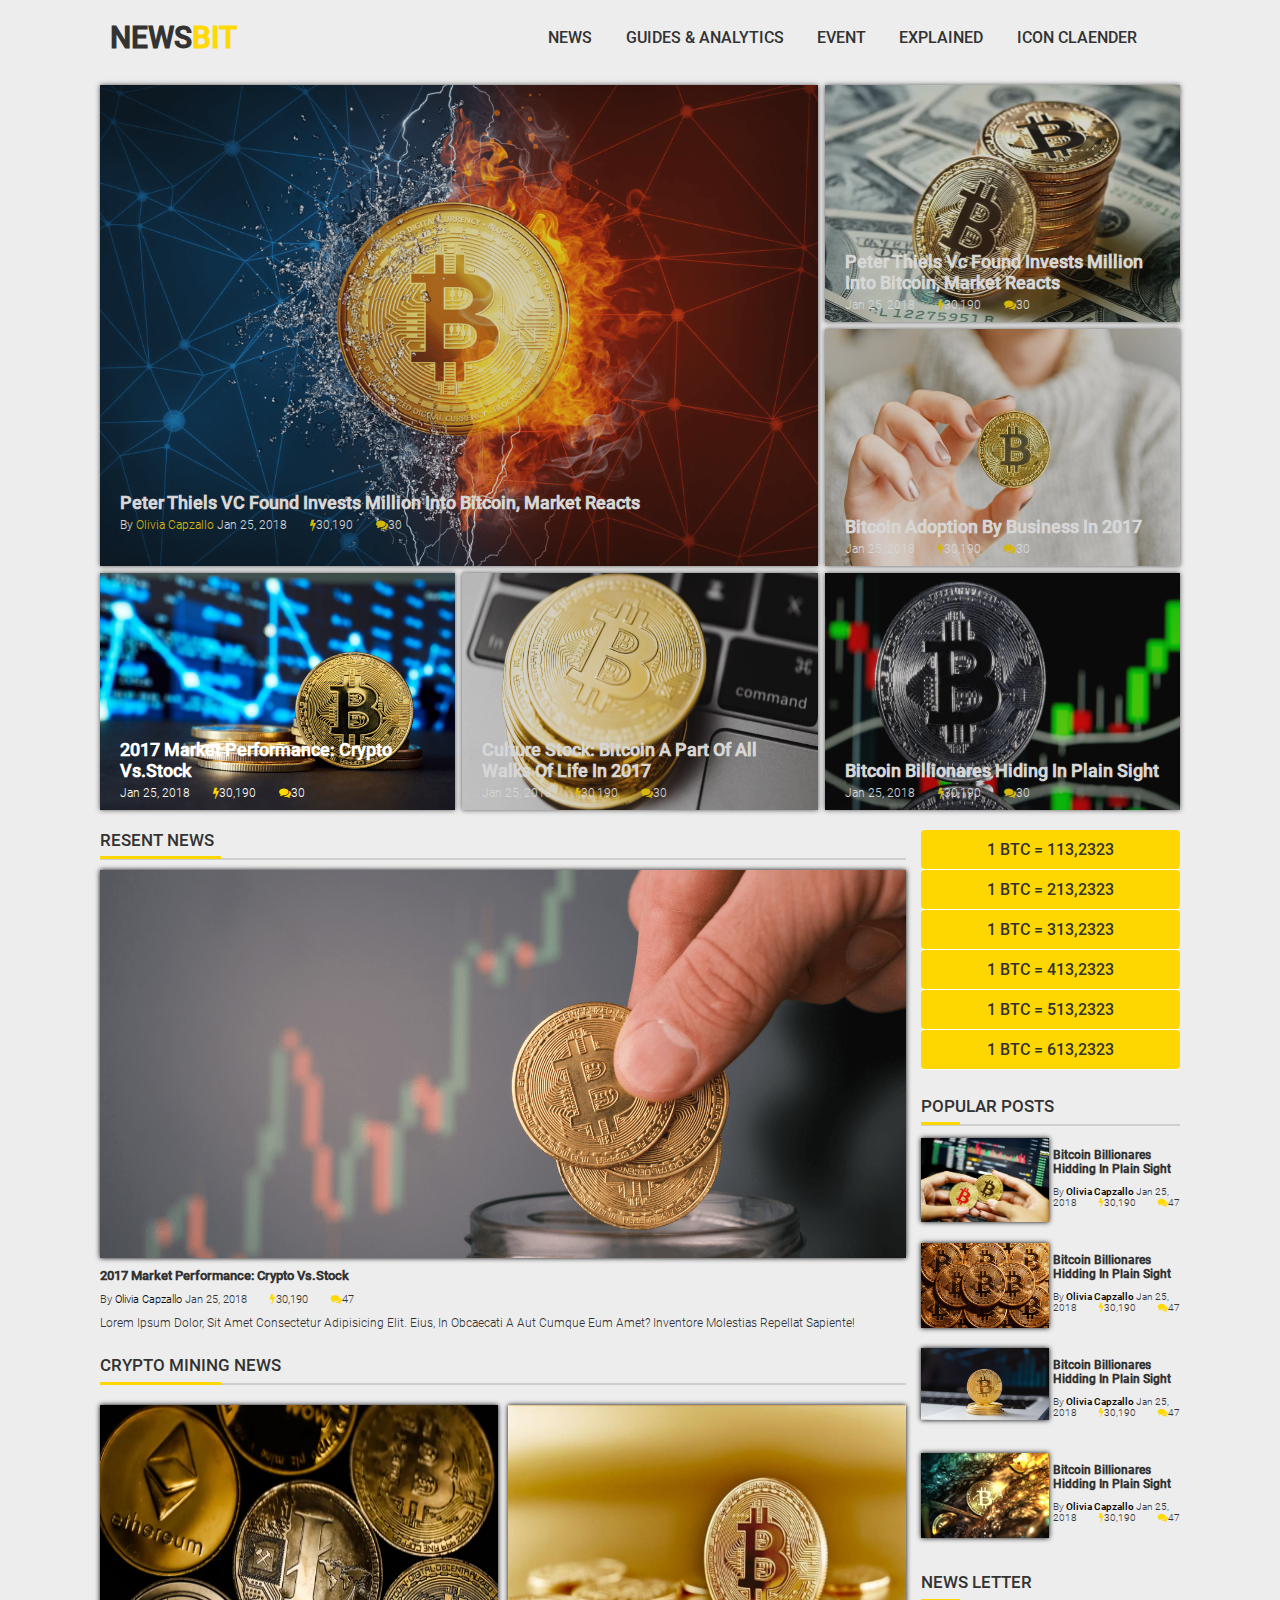
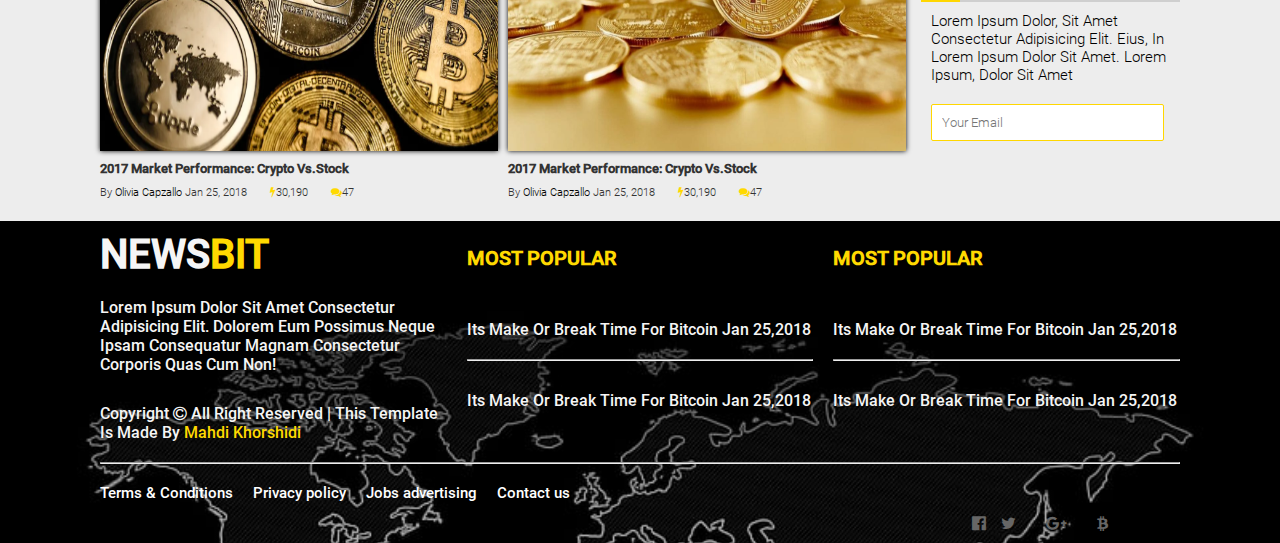
<file: index.html>
<!DOCTYPE html>
<html lang="en">
  <head>
    <meta charset="UTF-8" />
    <meta name="viewport" content="width=device-width, initial-scale=1.0" />
    <title>NEWS BIT</title>
    <!-- loading my favicon -->
    <link
      rel="icon"
      type="image/x-icon"
      href="assets/images/site-photos/favicon.ico"
    />
    <!-- loading font awesome 4.7 -->
    <link
      rel="stylesheet"
      href="https://cdnjs.cloudflare.com/ajax/libs/font-awesome/4.7.0/css/font-awesome.css"
    />
    <!-- description meta tag -->
    <meta
      name="description"
      content="this is a site for getting your bitcoin news updated"
    />
    <!-- linking my main stylesheet -->
    <link rel="stylesheet" href="css/main.css" />
  </head>
  <body>
    <!-- nav -->
    <nav class="nav">
      <div class="container">
        <h1 class="logo text-black">
          <a href="index.html" class="text-black">
            NEWS<span class="text-golden">BIT</span></a
          >
        </h1>
        <ul class="list-menu">
          <li><a href="#">NEWS</a></li>
          <li><a href="#">GUIDES & ANALYTICS</a></li>
          <li><a href="#">EVENT</a></li>
          <li><a href="#">EXPLAINED</a></li>
          <li><a href="#">ICON CLAENDER</a></li>
        </ul>
      </div>
    </nav>
    <!-- nav mobile -->
    <nav class="nav-mobile">
      <div class="container">
        <h1 class="logo text-black">
          <a href="index.html" class="text-black">
            NEWS<span class="text-golden">BIT</span></a
          >
        </h1>
        <div class="bar-icon"><i class="fa fa-bars"></i></div>
      </div>
    </nav>
    <!-- header -->
    <header class="header">
      <div class="container">
        <div class="news news-img1">
          <div class="news-title-main">
            <h2 class="title">
              peter thiels VC found invests million into bitcoin, market reacts
            </h2>
            <div class="description-news-title font-style">
              by <span class="text-golden">olivia capzallo</span>
              <time>jan 25, 2018</time>
              <span class="ml-5"
                ><i class="fa fa-bolt text-golden"></i>30,190</span
              >
              <span class="ml-5"
                ><i class="fa fa-comments text-golden"></i>30</span
              >
            </div>
          </div>
          <div class="img">
            <img src="assets/images/site-photos/03.jpg" alt="bitcoin" />
          </div>
        </div>
        <div class="news news-img2">
          <div class="news-title">
            <h2 class="title">
              peter thiels vc found invests million into bitcoin, market reacts
            </h2>
            <div class="description-news-title font-style">
              <time>jan 25, 2018</time>
              <span class="ml-5"
                ><i class="fa fa-bolt text-golden"></i>30,190</span
              >
              <span class="ml-5"
                ><i class="fa fa-comments text-golden"></i>30</span
              >
            </div>
          </div>
          <div class="img">
            <img src="assets/images/site-photos/02.jpg" alt="bitcoin" />
          </div>
        </div>
        <div class="news news-img3">
          <div class="news-title">
            <h2 class="title">bitcoin Adoption by business in 2017</h2>
            <div class="description-news-title font-style">
              <time>jan 25, 2018</time>
              <span class="ml-5"
                ><i class="fa fa-bolt text-golden"></i>30,190</span
              >
              <span class="ml-5"
                ><i class="fa fa-comments text-golden"></i>30</span
              >
            </div>
          </div>
          <div class="img">
            <img src="assets/images/site-photos/01.jpg" alt="bitcoin" />
          </div>
        </div>
        <div class="news news-img4">
          <div class="news-title">
            <h2 class="title">2017 market performance: crypto vs.stock</h2>
            <div class="description-news-title font-style">
              <time>jan 25, 2018</time>
              <span class="ml-5"
                ><i class="fa fa-bolt text-golden"></i>30,190</span
              >
              <span class="ml-5"
                ><i class="fa fa-comments text-golden"></i>30</span
              >
            </div>
          </div>
          <img src="assets/images/site-photos/04.jpg" alt="bitcoin" />
        </div>
        <div class="news news-img5">
          <div class="news-title">
            <h2 class="title">
              culture stock: bitcoin a part of all walks of life in 2017
            </h2>
            <div class="description-news-title font-style">
              <time>jan 25, 2018</time>
              <span class="ml-5"
                ><i class="fa fa-bolt text-golden"></i>30,190</span
              >
              <span class="ml-5"
                ><i class="fa fa-comments text-golden"></i>30</span
              >
            </div>
          </div>
          <div class="img">
            <img src="assets/images/site-photos/05.jpg" alt="bitcoin" />
          </div>
        </div>
        <div class="news news-img6">
          <div class="news-title">
            <h2 class="title">bitcoin billionares hiding in plain sight</h2>
            <div class="description-news-title font-style">
              <time>jan 25, 2018</time>
              <span class="ml-5"
                ><i class="fa fa-bolt text-golden"></i>30,190</span
              >
              <span class="ml-5"
                ><i class="fa fa-comments text-golden"></i>30</span
              >
            </div>
          </div>
          <div class="img">
            <img src="assets/images/site-photos/06.jpg" alt="bitcoin" />
          </div>
        </div>
      </div>
    </header>
    <!-- main -->
    <main class="main">
      <div class="container">
        <!-- resent news -->
        <div class="item resent-news">
          <div class="title-container">
            <div class="title">resent news</div>
            <div class="yellow-line"></div>
          </div>
          <img src="assets/images/site-photos/07.jpg" alt="bitcoin" />
          <div class="content-container">
            <h5 class="content-container-title font-style">
              2017 market performance: crypto vs.stock
            </h5>
            <div class="content-container-writer-detail font-style">
              by <span class="text-darken">olivia capzallo</span>
              <time>jan 25, 2018</time>
              <span class="ml-5"
                ><i class="fa fa-bolt text-golden"></i>30,190</span
              >
              <span class="ml-5"
                ><i class="fa fa-comments text-golden"></i>47</span
              >
            </div>
            <p class="content-container-writer-description font-style">
              Lorem ipsum dolor, sit amet consectetur adipisicing elit. Eius, in
              obcaecati a aut cumque eum amet? Inventore molestias repellat
              sapiente!
            </p>
          </div>
        </div>
        <!-- crypto mining news -->
        <div class="item crypto-mining-news">
          <div class="title-container">
            <div class="title">crypto mining news</div>
            <div class="yellow-line"></div>
          </div>
          <div class="news crypto-news1">
            <img src="assets/images/site-photos/08.jpg" alt="bitcoin" />
            <div class="content-container">
              <h5 class="content-container-title font-style">
                2017 market performance: crypto vs.stock
              </h5>
              <div class="content-container-writer-detail font-style">
                by <span class="text-darken">olivia capzallo</span>
                <time>jan 25, 2018</time>
                <span class="ml-5"
                  ><i class="fa fa-bolt text-golden"></i>30,190</span
                >
                <span class="ml-5"
                  ><i class="fa fa-comments text-golden"></i>47</span
                >
              </div>
            </div>
          </div>
          <div class="news crypto-news2">
            <img src="assets/images/site-photos/09.jpg" alt="bitcoin" />
            <div class="content-container">
              <h5 class="content-container-title font-style">
                2017 market performance: crypto vs.stock
              </h5>
              <div class="content-container-writer-detail font-style">
                by <span class="text-darken">olivia capzallo</span>
                <time>jan 25, 2018</time>
                <span class="ml-5"
                  ><i class="fa fa-bolt text-golden"></i>30,190</span
                >
                <span class="ml-5"
                  ><i class="fa fa-comments text-golden"></i>47</span
                >
              </div>
            </div>
          </div>
        </div>
        <!-- bitcoin price list -->
        <div class="item btc-price-list">
          <ul>
            <li>1 BTC = 113,2323</li>
            <li>1 BTC = 213,2323</li>
            <li>1 BTC = 313,2323</li>
            <li>1 BTC = 413,2323</li>
            <li>1 BTC = 513,2323</li>
            <li>1 BTC = 613,2323</li>
          </ul>
        </div>
        <!-- popular posts -->
        <div class="item popular-posts">
          <div class="title-container">
            <div class="title">popular posts</div>
            <div class="yellow-line"></div>
          </div>
          <div class="popular-posts-content">
            <div class="item item1">
              <img src="assets/images/site-photos/10.jpg" alt="bitcoin" />
              <div class="content-container">
                <h5 class="content-container-title font-style">
                  bitcoin billionares hidding in plain sight
                </h5>
                <div class="content-container-writer-detail font-style">
                  by <span class="text-darken bold">olivia capzallo</span>
                  <time> jan 25, 2018</time>
                  <span class="ml-5"
                    ><i class="fa fa-bolt text-golden"></i>30,190</span
                  >
                  <span class="ml-5"
                    ><i class="fa fa-comments text-golden"></i>47</span
                  >
                </div>
              </div>
            </div>
            <div class="item item2">
              <img src="assets/images/site-photos/11.jpg" alt="bitcoin" />
              <div class="content-container">
                <h5 class="content-container-title font-style">
                  bitcoin billionares hidding in plain sight
                </h5>
                <div class="content-container-writer-detail font-style">
                  by <span class="text-darken bold">olivia capzallo</span>
                  <time>jan 25, 2018</time>
                  <span class="ml-5"
                    ><i class="fa fa-bolt text-golden"></i>30,190</span
                  >
                  <span class="ml-5"
                    ><i class="fa fa-comments text-golden"></i>47</span
                  >
                </div>
              </div>
            </div>
            <div class="item item3">
              <img src="assets/images/site-photos/12.jpg" alt="bitcoin" />
              <div class="content-container">
                <h5 class="content-container-title font-style">
                  bitcoin billionares hidding in plain sight
                </h5>
                <div class="content-container-writer-detail font-style">
                  by <span class="text-darken bold">olivia capzallo</span>
                  <time>jan 25, 2018</time>
                  <span class="ml-5"
                    ><i class="fa fa-bolt text-golden"></i>30,190</span
                  >
                  <span class="ml-5"
                    ><i class="fa fa-comments text-golden"></i>47</span
                  >
                </div>
              </div>
            </div>
            <div class="item item4">
              <img src="assets/images/site-photos/13.jpg" alt="bitcoin" />
              <div class="content-container">
                <h5 class="content-container-title font-style">
                  bitcoin billionares hidding in plain sight
                </h5>
                <div class="content-container-writer-detail font-style">
                  by <span class="text-darken bold">olivia capzallo</span>
                  <time>jan 25, 2018</time>
                  <span class="ml-5"
                    ><i class="fa fa-bolt text-golden"></i>30,190</span
                  >
                  <span class="ml-5"
                    ><i class="fa fa-comments text-golden"></i>47</span
                  >
                </div>
              </div>
            </div>
          </div>
        </div>
        <!-- news letter  -->
        <div class="item news-letter">
          <div class="title-container">
            <div class="title">news letter</div>
            <div class="yellow-line"></div>
          </div>
          <p class="font-style news-letter-text">
            Lorem ipsum dolor, sit amet consectetur adipisicing elit. Eius, in
            Lorem ipsum dolor sit amet. Lorem ipsum, dolor sit amet
          </p>
          <input class="email-input" type="email" placeholder="Your Email" />
        </div>
      </div>
    </main>
    <!-- footer -->
    <footer class="footer">
      <div class="container">
        <div class="footer-item footer-item1">
          <h2 class="logo-footer">
            <a href="index.html" class="text-white">
              NEWS<span class="text-golden">BIT</span></a
            >
          </h2>
          <p class="one">
            Lorem ipsum dolor sit amet consectetur adipisicing elit. Dolorem eum
            possimus neque ipsam consequatur magnam consectetur corporis quas
            cum non!
          </p>
          <p class="two">
            Copyright <i class="fa fa-copyright"></i> All right reserved | This
            template is made by
            <span class="text-golden name">Mahdi Khorshidi</span>
          </p>
        </div>
        <div class="footer-item footer-item2">
          <h2 class="logo-footer-item">
            <a href="index.html" class="text-golden"> MOST POPULAR</a>
          </h2>
          <p class="one">
            its make or break time for bitcoin
            <time>Jan 25,2018</time>
          </p>
          <hr />
          <p class="two">
            its make or break time for bitcoin
            <time>Jan 25,2018</time>
          </p>
        </div>
        <div class="footer-item footer-item3">
          <h2 class="logo-footer-item">
            <a href="index.html" class="text-golden"> MOST POPULAR</a>
          </h2>
          <p class="one">
            its make or break time for bitcoin
            <time>Jan 25,2018</time>
          </p>
          <hr />
          <p class="two">
            its make or break time for bitcoin
            <time>Jan 25,2018</time>
          </p>
        </div>
      </div>
      <div class="container-line">
        <hr />
      </div>
      <div class="footer-container">
        <div class="footer-menu-text">
          <ul>
            <li><a href="#">Terms & Conditions</a></li>
            <li><a href="#">Privacy policy</a></li>
            <li><a href="#">Jobs advertising</a></li>
            <li><a href="#">Contact us</a></li>
          </ul>
        </div>
        <br  class="line-break" style="display: none;">
        <div class="footer-menu-icon">
          <a href=""><i class="fa fa-facebook-official"></i></a
          ><a href=""><i class="fa fa-twitter"></i></a
          ><a href=""><i class="fa fa-google-plus"></i></a
          ><a href=""><i class="fa fa-bitcoin"></i></a>
        </div>
      </div>
    </footer>
  </body>
</html>
</file>
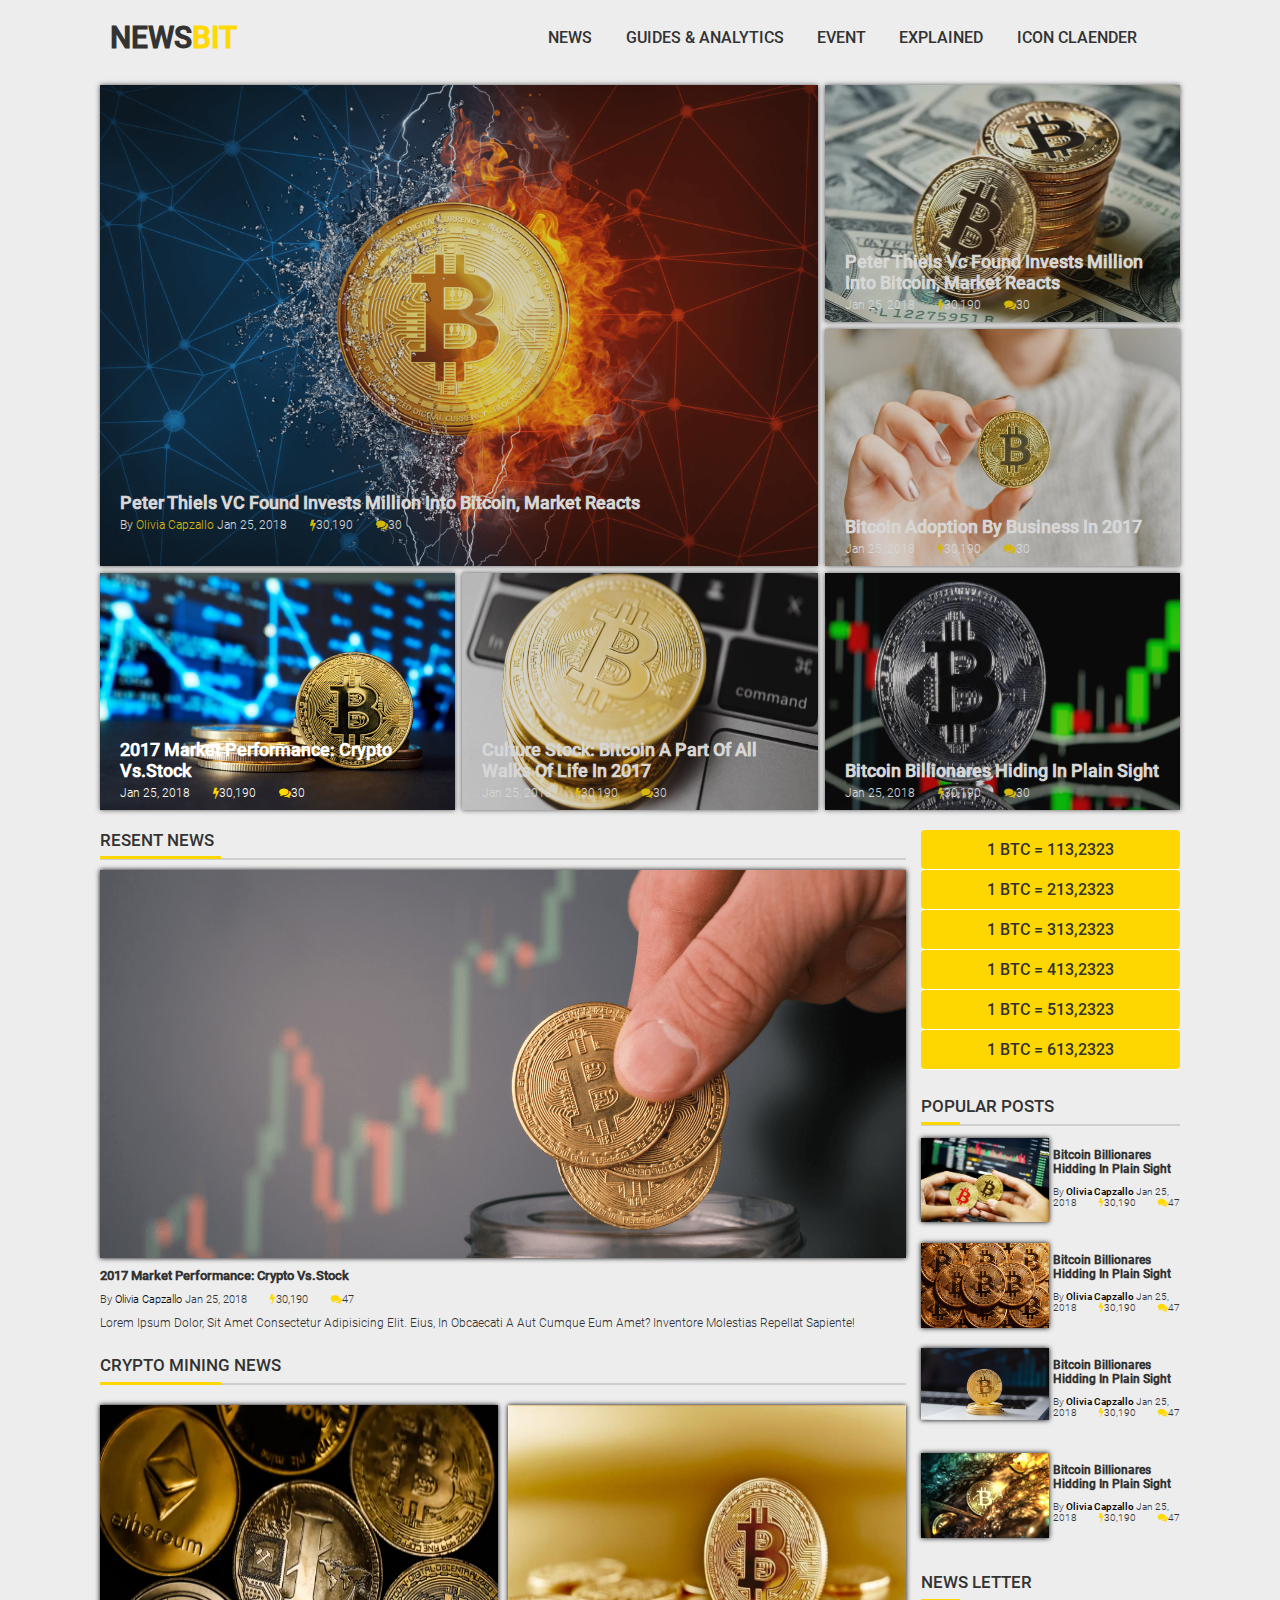
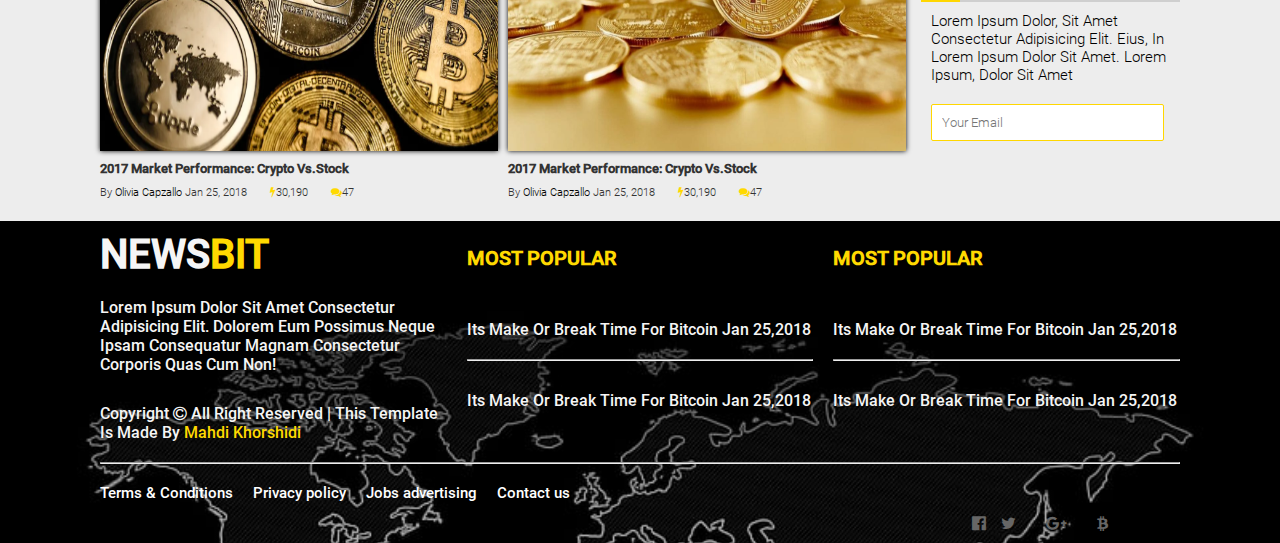
<file: html/index.html>
<!DOCTYPE html>
<html lang="en">
  <head>
    <meta charset="UTF-8" />
    <meta name="viewport" content="width=device-width, initial-scale=1.0" />
    <title>NEWS BIT</title>
    <!-- loading my favicon -->
    <link
      rel="icon"
      type="image/x-icon"
      href="../assets/images/site-photos/favicon.ico"
    />
    <!-- loading font awesome 4.7 -->
    <link
      rel="stylesheet"
      href="https://cdnjs.cloudflare.com/ajax/libs/font-awesome/4.7.0/css/font-awesome.css"
    />
    <!-- description meta tag -->
    <meta
      name="description"
      content="this is a site for getting your bitcoin news updated"
    />
    <!-- linking my main stylesheet -->
    <link rel="stylesheet" href="../css/main.css" />
  </head>
  <body>
    <!-- nav -->
    <nav class="nav">
      <div class="container">
        <h1 class="logo text-black">
          <a href="index.html" class="text-black">
            NEWS<span class="text-golden">BIT</span></a
          >
        </h1>
        <ul class="list-menu">
          <li><a href="#">NEWS</a></li>
          <li><a href="#">GUIDES & ANALYTICS</a></li>
          <li><a href="#">EVENT</a></li>
          <li><a href="#">EXPLAINED</a></li>
          <li><a href="#">ICON CLAENDER</a></li>
        </ul>
      </div>
    </nav>
    <!-- nav mobile -->
    <nav class="nav-mobile">
      <div class="container">
        <h1 class="logo text-black">
          <a href="index.html" class="text-black">
            NEWS<span class="text-golden">BIT</span></a
          >
        </h1>
        <div class="bar-icon"><i class="fa fa-bars"></i></div>
      </div>
    </nav>
    <!-- header -->
    <header class="header">
      <div class="container">
        <div class="news news-img1">
          <div class="news-title-main">
            <h2 class="title">
              peter thiels VC found invests million into bitcoin, market reacts
            </h2>
            <div class="description-news-title font-style">
              by <span class="text-golden">olivia capzallo</span>
              <time>jan 25, 2018</time>
              <span class="ml-5"
                ><i class="fa fa-bolt text-golden"></i>30,190</span
              >
              <span class="ml-5"
                ><i class="fa fa-comments text-golden"></i>30</span
              >
            </div>
          </div>
          <div class="img">
            <img src="../assets/images/site-photos/03.jpg" alt="bitcoin" />
          </div>
        </div>
        <div class="news news-img2">
          <div class="news-title">
            <h2 class="title">
              peter thiels vc found invests million into bitcoin, market reacts
            </h2>
            <div class="description-news-title font-style">
              <time>jan 25, 2018</time>
              <span class="ml-5"
                ><i class="fa fa-bolt text-golden"></i>30,190</span
              >
              <span class="ml-5"
                ><i class="fa fa-comments text-golden"></i>30</span
              >
            </div>
          </div>
          <div class="img">
            <img src="../assets/images/site-photos/02.jpg" alt="bitcoin" />
          </div>
        </div>
        <div class="news news-img3">
          <div class="news-title">
            <h2 class="title">bitcoin Adoption by business in 2017</h2>
            <div class="description-news-title font-style">
              <time>jan 25, 2018</time>
              <span class="ml-5"
                ><i class="fa fa-bolt text-golden"></i>30,190</span
              >
              <span class="ml-5"
                ><i class="fa fa-comments text-golden"></i>30</span
              >
            </div>
          </div>
          <div class="img">
            <img src="../assets/images/site-photos/01.jpg" alt="bitcoin" />
          </div>
        </div>
        <div class="news news-img4">
          <div class="news-title">
            <h2 class="title">2017 market performance: crypto vs.stock</h2>
            <div class="description-news-title font-style">
              <time>jan 25, 2018</time>
              <span class="ml-5"
                ><i class="fa fa-bolt text-golden"></i>30,190</span
              >
              <span class="ml-5"
                ><i class="fa fa-comments text-golden"></i>30</span
              >
            </div>
          </div>
          <img src="../assets/images/site-photos/04.jpg" alt="bitcoin" />
        </div>
        <div class="news news-img5">
          <div class="news-title">
            <h2 class="title">
              culture stock: bitcoin a part of all walks of life in 2017
            </h2>
            <div class="description-news-title font-style">
              <time>jan 25, 2018</time>
              <span class="ml-5"
                ><i class="fa fa-bolt text-golden"></i>30,190</span
              >
              <span class="ml-5"
                ><i class="fa fa-comments text-golden"></i>30</span
              >
            </div>
          </div>
          <div class="img">
            <img src="../assets/images/site-photos/05.jpg" alt="bitcoin" />
          </div>
        </div>
        <div class="news news-img6">
          <div class="news-title">
            <h2 class="title">bitcoin billionares hiding in plain sight</h2>
            <div class="description-news-title font-style">
              <time>jan 25, 2018</time>
              <span class="ml-5"
                ><i class="fa fa-bolt text-golden"></i>30,190</span
              >
              <span class="ml-5"
                ><i class="fa fa-comments text-golden"></i>30</span
              >
            </div>
          </div>
          <div class="img">
            <img src="../assets/images/site-photos/06.jpg" alt="bitcoin" />
          </div>
        </div>
      </div>
    </header>
    <!-- main -->
    <main class="main">
      <div class="container">
        <!-- resent news -->
        <div class="item resent-news">
          <div class="title-container">
            <div class="title">resent news</div>
            <div class="yellow-line"></div>
          </div>
          <img src="../assets/images/site-photos/07.jpg" alt="bitcoin" />
          <div class="content-container">
            <h5 class="content-container-title font-style">
              2017 market performance: crypto vs.stock
            </h5>
            <div class="content-container-writer-detail font-style">
              by <span class="text-darken">olivia capzallo</span>
              <time>jan 25, 2018</time>
              <span class="ml-5"
                ><i class="fa fa-bolt text-golden"></i>30,190</span
              >
              <span class="ml-5"
                ><i class="fa fa-comments text-golden"></i>47</span
              >
            </div>
            <p class="content-container-writer-description font-style">
              Lorem ipsum dolor, sit amet consectetur adipisicing elit. Eius, in
              obcaecati a aut cumque eum amet? Inventore molestias repellat
              sapiente!
            </p>
          </div>
        </div>
        <!-- crypto mining news -->
        <div class="item crypto-mining-news">
          <div class="title-container">
            <div class="title">crypto mining news</div>
            <div class="yellow-line"></div>
          </div>
          <div class="news crypto-news1">
            <img src="../assets/images/site-photos/08.jpg" alt="bitcoin" />
            <div class="content-container">
              <h5 class="content-container-title font-style">
                2017 market performance: crypto vs.stock
              </h5>
              <div class="content-container-writer-detail font-style">
                by <span class="text-darken">olivia capzallo</span>
                <time>jan 25, 2018</time>
                <span class="ml-5"
                  ><i class="fa fa-bolt text-golden"></i>30,190</span
                >
                <span class="ml-5"
                  ><i class="fa fa-comments text-golden"></i>47</span
                >
              </div>
            </div>
          </div>
          <div class="news crypto-news2">
            <img src="../assets/images/site-photos/09.jpg" alt="bitcoin" />
            <div class="content-container">
              <h5 class="content-container-title font-style">
                2017 market performance: crypto vs.stock
              </h5>
              <div class="content-container-writer-detail font-style">
                by <span class="text-darken">olivia capzallo</span>
                <time>jan 25, 2018</time>
                <span class="ml-5"
                  ><i class="fa fa-bolt text-golden"></i>30,190</span
                >
                <span class="ml-5"
                  ><i class="fa fa-comments text-golden"></i>47</span
                >
              </div>
            </div>
          </div>
        </div>
        <!-- bitcoin price list -->
        <div class="item btc-price-list">
          <ul>
            <li>1 BTC = 113,2323</li>
            <li>1 BTC = 213,2323</li>
            <li>1 BTC = 313,2323</li>
            <li>1 BTC = 413,2323</li>
            <li>1 BTC = 513,2323</li>
            <li>1 BTC = 613,2323</li>
          </ul>
        </div>
        <!-- popular posts -->
        <div class="item popular-posts">
          <div class="title-container">
            <div class="title">popular posts</div>
            <div class="yellow-line"></div>
          </div>
          <div class="popular-posts-content">
            <div class="item item1">
              <img src="../assets/images/site-photos/10.jpg" alt="bitcoin" />
              <div class="content-container">
                <h5 class="content-container-title font-style">
                  bitcoin billionares hidding in plain sight
                </h5>
                <div class="content-container-writer-detail font-style">
                  by <span class="text-darken bold">olivia capzallo</span>
                  <time> jan 25, 2018</time>
                  <span class="ml-5"
                    ><i class="fa fa-bolt text-golden"></i>30,190</span
                  >
                  <span class="ml-5"
                    ><i class="fa fa-comments text-golden"></i>47</span
                  >
                </div>
              </div>
            </div>
            <div class="item item2">
              <img src="../assets/images/site-photos/11.jpg" alt="bitcoin" />
              <div class="content-container">
                <h5 class="content-container-title font-style">
                  bitcoin billionares hidding in plain sight
                </h5>
                <div class="content-container-writer-detail font-style">
                  by <span class="text-darken bold">olivia capzallo</span>
                  <time>jan 25, 2018</time>
                  <span class="ml-5"
                    ><i class="fa fa-bolt text-golden"></i>30,190</span
                  >
                  <span class="ml-5"
                    ><i class="fa fa-comments text-golden"></i>47</span
                  >
                </div>
              </div>
            </div>
            <div class="item item3">
              <img src="../assets/images/site-photos/12.jpg" alt="bitcoin" />
              <div class="content-container">
                <h5 class="content-container-title font-style">
                  bitcoin billionares hidding in plain sight
                </h5>
                <div class="content-container-writer-detail font-style">
                  by <span class="text-darken bold">olivia capzallo</span>
                  <time>jan 25, 2018</time>
                  <span class="ml-5"
                    ><i class="fa fa-bolt text-golden"></i>30,190</span
                  >
                  <span class="ml-5"
                    ><i class="fa fa-comments text-golden"></i>47</span
                  >
                </div>
              </div>
            </div>
            <div class="item item4">
              <img src="../assets/images/site-photos/13.jpg" alt="bitcoin" />
              <div class="content-container">
                <h5 class="content-container-title font-style">
                  bitcoin billionares hidding in plain sight
                </h5>
                <div class="content-container-writer-detail font-style">
                  by <span class="text-darken bold">olivia capzallo</span>
                  <time>jan 25, 2018</time>
                  <span class="ml-5"
                    ><i class="fa fa-bolt text-golden"></i>30,190</span
                  >
                  <span class="ml-5"
                    ><i class="fa fa-comments text-golden"></i>47</span
                  >
                </div>
              </div>
            </div>
          </div>
        </div>
        <!-- news letter  -->
        <div class="item news-letter">
          <div class="title-container">
            <div class="title">news letter</div>
            <div class="yellow-line"></div>
          </div>
          <p class="font-style news-letter-text">
            Lorem ipsum dolor, sit amet consectetur adipisicing elit. Eius, in
            Lorem ipsum dolor sit amet. Lorem ipsum, dolor sit amet
          </p>
          <input class="email-input" type="email" placeholder="Your Email" />
        </div>
      </div>
    </main>
    <!-- footer -->
    <footer class="footer">
      <div class="container">
        <div class="footer-item footer-item1">
          <h2 class="logo-footer">
            <a href="index.html" class="text-white">
              NEWS<span class="text-golden">BIT</span></a
            >
          </h2>
          <p class="one">
            Lorem ipsum dolor sit amet consectetur adipisicing elit. Dolorem eum
            possimus neque ipsam consequatur magnam consectetur corporis quas
            cum non!
          </p>
          <p class="two">
            Copyright <i class="fa fa-copyright"></i> All right reserved | This
            template is made by
            <span class="text-golden name">Mahdi Khorshidi</span>
          </p>
        </div>
        <div class="footer-item footer-item2">
          <h2 class="logo-footer-item">
            <a href="index.html" class="text-golden"> MOST POPULAR</a>
          </h2>
          <p class="one">
            its make or break time for bitcoin
            <time>Jan 25,2018</time>
          </p>
          <hr />
          <p class="two">
            its make or break time for bitcoin
            <time>Jan 25,2018</time>
          </p>
        </div>
        <div class="footer-item footer-item3">
          <h2 class="logo-footer-item">
            <a href="index.html" class="text-golden"> MOST POPULAR</a>
          </h2>
          <p class="one">
            its make or break time for bitcoin
            <time>Jan 25,2018</time>
          </p>
          <hr />
          <p class="two">
            its make or break time for bitcoin
            <time>Jan 25,2018</time>
          </p>
        </div>
      </div>
      <div class="container-line">
        <hr />
      </div>
      <div class="footer-container">
        <div class="footer-menu-text">
          <ul>
            <li><a href="#">Terms & Conditions</a></li>
            <li><a href="#">Privacy policy</a></li>
            <li><a href="#">Jobs advertising</a></li>
            <li><a href="#">Contact us</a></li>
          </ul>
        </div>
        <br  class="line-break" style="display: none;">
        <div class="footer-menu-icon">
          <a href=""><i class="fa fa-facebook-official"></i></a
          ><a href=""><i class="fa fa-twitter"></i></a
          ><a href=""><i class="fa fa-google-plus"></i></a
          ><a href=""><i class="fa fa-bitcoin"></i></a>
        </div>
      </div>
    </footer>
  </body>
</html>
</file>
<file: css/main.css>
*,
*::after,
*::before {
  margin: 0;
  padding: 0;
  box-sizing: border-box;
}

@font-face {
  font-family: "roboto-normal";
  src: url("../assets/fonts/Roboto-Light.ttf");
}
@font-face {
  font-family: "roboto-bold";
  src: url("../assets/fonts/Roboto-Medium.ttf");
}
@font-face {
  font-family: "roboto-bold-italic";
  src: url("../assets/fonts/Roboto-MediumItalic.ttf");
}
html {
  scroll-behavior: smooth;
}

body {
  background-color: rgba(209, 209, 209, 0.4);
  font-family: "roboto-normal";
}

a {
  text-decoration: none;
  cursor: pointer;
  transition: 0.5s;
}
a:hover {
  opacity: 0.8;
  transition: 0.5s;
}

ul,
li {
  list-style: none;
}

.container {
  max-width: 1100px;
  margin: 0 auto;
  padding: 10px;
}

img {
  display: block;
  width: 100%;
  box-shadow: 0px 0px 5px black;
}

.text-black {
  color: #333;
}

.text-white {
  color: #f5f5f5;
}

.text-golden {
  color: rgb(255, 217, 0);
}

.text-darken {
  color: black;
}

.bold {
  font-family: "roboto-bold";
}

.nav-mobile {
  display: none;
}

.container {
  display: grid;
  grid-template-columns: 3fr 5fr;
}
.container .logo {
  font-family: "roboto-bold";
  font-size: 30px;
  padding: 10px;
}
.container .list-menu {
  padding: 10px;
  display: flex;
  justify-content: space-evenly;
  align-items: center;
}
.container .list-menu li a {
  font-family: "roboto-bold";
  color: #333;
  border-bottom: 2px solid transparent;
}
.container .list-menu li a:hover {
  border-bottom: 2px solid gray;
}

.header .news .news-title, .header .news .news-title-main {
  font-family: "roboto-bold";
  font-size: 12px;
  width: 100%;
  padding: 10px 20px;
}

.font-style {
  font-family: "roboto-normal";
  text-transform: capitalize;
  font-variant: normal;
}

.ml-5 {
  margin-left: 20px;
}

.header img {
  height: 100%;
}
.header .container {
  display: grid;
  grid-template-columns: repeat(3, 1fr);
  grid-template-rows: repeat(3, 1fr);
  grid-gap: 7px;
  position: relative;
}
.header .news {
  position: relative;
  color: white;
  box-shadow: 0px 0px 5px rgba(0, 0, 0, 0.658);
  transition: 0.1s;
  cursor: pointer;
  overflow: hidden;
}
.header .news .news-title-main {
  position: absolute;
  top: 100%;
  left: 20%;
  transform: translate(-20%, -140%);
}
.header .news .news-title-main .title {
  margin-bottom: 5px;
  text-transform: capitalize;
  font-variant: normal;
}
.header .news .news-title {
  position: absolute;
  top: 100%;
  left: 20%;
  transform: translate(-20%, -100%);
}
.header .news .news-title .title {
  margin-bottom: 5px;
  text-transform: capitalize;
  font-variant: normal;
}
.header .news .img {
  width: 100%;
  height: 100%;
}
.header .news .img::after {
  content: "";
  position: absolute;
  left: 0;
  right: 0;
  bottom: 0;
  top: 0;
  background-color: rgba(51, 51, 51, 0.2);
}
.header .news:hover {
  transition: 0.3s;
  transform: skewY(0.5deg);
}
.header .news-img1 {
  grid-column: span 2;
  grid-row: span 2;
}

.title-container .title {
  text-transform: uppercase;
  font-size: 17px;
  color: #333;
  font-family: "roboto-bold";
}
.title-container .yellow-line {
  width: 100%;
  height: 2px;
  background-color: #cfcfcf;
  margin-bottom: 10px;
  margin-top: 8px;
  position: relative;
}
.title-container .yellow-line::before {
  content: "";
  position: absolute;
  background-color: gold;
  width: 15%;
  height: 3px;
  left: 0;
  top: -60%;
}

.content-container .content-container-title {
  margin-top: 10px;
  margin-bottom: 10px;
  color: #333;
  font-family: "roboto-bold";
}
.content-container .content-container-writer-detail {
  font-size: 11px;
  color: #333;
}
.content-container .content-container-writer-description {
  margin-top: 10px;
  font-size: 12px;
  color: #333;
  margin-bottom: 10px;
}

.btc-price-list ul {
  display: grid;
  grid-template-rows: 1fr;
  justify-items: center;
  align-items: center;
}
.btc-price-list ul li {
  width: 100%;
  text-align: center;
  background-color: gold;
  font-family: "roboto-bold";
  color: #333;
  border-bottom: 1px solid white;
  padding-left: 20px;
  padding-right: 20px;
  padding-top: 10px;
  padding-bottom: 10px;
  border-radius: 4px;
}

.main .container {
  display: grid;
  grid-gap: 15px;
  grid-template-columns: repeat(4, 1fr);
  grid-template-areas: "item1 item1 item1 item2" "item1 item1 item1 item2" "item1 item1 item1 item3" "item1 item1 item1 item3" "item1 item1 item1 item3" "item1 item1 item1 item3" "item4 item4 item4 item3" "item4 item4 item4 item5";
  cursor: pointer;
  transition: 0.5s;
}
.main .container .resent-news {
  grid-area: item1;
}
.main .container .btc-price-list {
  grid-area: item2;
}
.main .container .popular-posts {
  grid-area: item3;
  display: grid;
  grid-template-rows: 1fr 10fr;
  grid-template-areas: "title title" "post  post";
}
.main .container .popular-posts .title-container {
  grid-area: title;
}
.main .container .popular-posts .popular-posts-content {
  grid-area: post;
  display: grid;
  grid-template-rows: repeat(4, 1fr);
  grid-template-areas: "post1" "post2" "post3" "post4";
  align-items: start;
  grid-gap: 1px;
}
.main .container .popular-posts .popular-posts-content .item1 {
  grid-area: post1;
  display: grid;
  grid-template-columns: repeat(2, 1fr);
  grid-gap: 4px;
  align-items: start;
}
.main .container .popular-posts .popular-posts-content .item2 {
  grid-area: post2;
  display: grid;
  grid-template-columns: repeat(2, 1fr);
  grid-gap: 4px;
  align-items: start;
}
.main .container .popular-posts .popular-posts-content .item3 {
  grid-area: post3;
  display: grid;
  grid-template-columns: repeat(2, 1fr);
  grid-gap: 4px;
  align-items: start;
}
.main .container .popular-posts .popular-posts-content .item4 {
  grid-area: post4;
  display: grid;
  grid-template-columns: repeat(2, 1fr);
  grid-gap: 4px;
  align-items: start;
}
.main .container .popular-posts .popular-posts-content .content-container-writer-detail {
  font-size: 10px;
}
.main .container .popular-posts .popular-posts-content .content-container-title {
  font-size: 12px;
}
.main .container .crypto-mining-news {
  grid-area: item4;
  display: grid;
  grid-template-columns: repeat(2, 1fr);
  grid-template-areas: "title title" "crypto-post1 crypto-post2";
  grid-gap: 10px;
}
.main .container .crypto-mining-news img {
  height: 100%;
}
.main .container .crypto-mining-news .title-container {
  grid-area: title;
}
.main .container .crypto-mining-news .crypto-news1 {
  grid-area: crypto-post1;
}
.main .container .crypto-mining-news .crypto-news2 {
  grid-area: crypto-post2;
}
.main .container .news-letter {
  position: relative;
  grid-area: item5;
}

.news-letter-text {
  font-size: 15px;
  line-height: 1.2em;
  margin: 10px;
  width: 100%;
}

.email-input {
  width: 90%;
  margin: 10px;
  outline: none;
  border: 1px solid gold;
  border-radius: 2px;
  padding: 10px;
  font-family: "roboto-normal";
  position: relative;
}
.email-input:focus {
  box-shadow: 1px 1px 5px rgba(0, 0, 0, 0.2);
}

.btn::before {
  content: "";
  position: absolute;
  background-color: gold;
  width: 35px;
  height: 36px;
  left: 88%;
  top: 84%;
  transform: translate(-50%, -50%);
  z-index: 10;
}

.footer {
  margin-top: 60px;
  width: 100%;
  height: auto;
  background: linear-gradient(rgba(0, 0, 0, 0.3), rgba(0, 0, 0, 0.3)), url("../assets/images/site-photos/world-map-footer-bg.jpg") no-repeat top center/cover;
  position: relative;
}
.footer::after {
  content: "";
  left: 0;
  bottom: 0;
  top: 0;
  right: 0;
  position: absolute;
}
.footer .container {
  grid-template-columns: repeat(3, 1fr);
  display: grid;
  grid-gap: 20px;
  color: #f5f5f5;
}
.footer .container .footer-item {
  text-transform: capitalize;
  font-family: "roboto-bold";
}
.footer .container .footer-item .logo-footer {
  font-size: 40px;
}
.footer .container .footer-item .logo-footer-item {
  margin-top: 15px;
  margin-bottom: 50px;
  font-size: 20px;
}
.footer .container .footer-item .one {
  margin-top: 20px;
  margin-bottom: 20px;
}
.footer .container .footer-item .two {
  margin-top: 30px;
}
.footer .container .black-line {
  max-width: 1100px;
  height: 5px;
  background-color: white;
  margin: 0 auto;
}
.footer .container-line {
  max-width: 1100px;
  padding: 10px;
  margin: 0 auto;
}
.footer .footer-container {
  grid-template-columns: repeat(5, 1fr);
  display: grid;
  grid-gap: 10px;
  color: #f5f5f5;
  max-width: 1100px;
  padding: 10px;
  margin: 0 auto;
}
.footer .footer-container .footer-menu-text {
  grid-column: span 4;
}
.footer .footer-container .footer-menu-text ul {
  display: flex;
  justify-items: center;
  font-size: 15px;
  transition: 0.4s;
  font-family: "roboto-bold";
}
.footer .footer-container .footer-menu-text ul li:not(:first-child) {
  margin-left: 20px;
}
.footer .footer-container .footer-menu-text ul li a {
  color: white;
  cursor: pointer;
}
.footer .footer-container .footer-menu-icon {
  grid-column: span 1;
  margin-top: 30px;
}
.footer .footer-container .footer-menu-icon a {
  cursor: pointer;
  color: #666;
  transition: 0.4s;
}
.footer .footer-container .footer-menu-icon a:hover {
  transition: 0.2s;
  color: rgb(255, 217, 0);
}
.footer .footer-container .footer-menu-icon a:not(:first-child) {
  margin: 15px;
}

@media (max-width: 780px) {
  .nav .container {
    grid-template-columns: 2fr 5fr;
  }
  .nav .container .logo {
    font-size: 45px;
  }
  .nav .container .list-menu li {
    font-size: 14px;
  }
  .main .container {
    display: grid;
    grid-gap: 15px;
    grid-template-columns: repeat(3, 1fr);
    grid-template-areas: "item1 item1 item1" "item1 item1 item1" "item3 item3 item3" "item3 item3 item3" "item2 item2 item2" "item4 item4 item5" "item4 item4 item5";
    cursor: pointer;
    transition: 0.5s;
  }
  .main .container .resent-news {
    grid-area: item1;
  }
  .main .container .btc-price-list {
    grid-area: item2;
  }
  .main .container .popular-posts {
    grid-area: item3;
    display: grid;
    grid-template-rows: 40px 2fr;
    grid-template-areas: "title title" "post  post";
    height: 250px;
  }
  .main .container .popular-posts .title-container {
    grid-area: title;
  }
  .main .container .popular-posts .popular-posts-content {
    grid-area: post;
    display: grid;
    grid-template-columns: repeat(2, 1fr);
    grid-template-areas: "post1 post2" "post3 post4";
    align-items: start;
    grid-gap: 10px;
  }
  .main .container .popular-posts .popular-posts-content img {
    width: 100%;
    height: 100px;
  }
  .main .container .popular-posts .popular-posts-content .item1 {
    grid-area: post1;
    display: grid;
    grid-template-columns: repeat(2, 1fr);
    grid-gap: 4px;
    align-items: start;
  }
  .main .container .popular-posts .popular-posts-content .item2 {
    grid-area: post2;
    display: grid;
    grid-template-columns: repeat(2, 1fr);
    grid-gap: 4px;
    align-items: start;
  }
  .main .container .popular-posts .popular-posts-content .item3 {
    grid-area: post3;
    display: grid;
    grid-template-columns: repeat(2, 1fr);
    grid-gap: 4px;
    align-items: start;
  }
  .main .container .popular-posts .popular-posts-content .item4 {
    grid-area: post4;
    display: grid;
    grid-template-columns: repeat(2, 1fr);
    grid-gap: 4px;
    align-items: start;
  }
  .main .container .popular-posts .popular-posts-content .content-container-writer-detail {
    font-size: 10px;
  }
  .main .container .popular-posts .popular-posts-content .content-container-title {
    font-size: 12px;
  }
  .main .container .crypto-mining-news {
    grid-area: item4;
    display: grid;
    grid-template-columns: repeat(2, 1fr);
    grid-template-areas: "title title" "crypto-post1 crypto-post2";
    grid-gap: 15px;
  }
  .main .container .crypto-mining-news img {
    height: 82%;
  }
  .main .container .crypto-mining-news .title-container {
    grid-area: title;
  }
  .main .container .crypto-mining-news .crypto-news1 {
    grid-area: crypto-post1;
  }
  .main .container .crypto-mining-news .crypto-news1 .content-container .content-container-title {
    font-size: 16px;
  }
  .main .container .crypto-mining-news .crypto-news1 .content-container-writer-detail {
    font-size: 10px;
  }
  .main .container .crypto-mining-news .crypto-news2 {
    grid-area: crypto-post2;
  }
  .main .container .crypto-mining-news .crypto-news2 .content-container .content-container-title {
    font-size: 16px;
  }
  .main .container .crypto-mining-news .crypto-news2 .content-container-writer-detail {
    font-size: 10px;
  }
  .main .container .news-letter {
    position: relative;
    grid-area: item5;
  }
  .main .container .news-letter .news-letter-text {
    font-size: 20px;
    padding: 10px;
  }
  .footer .container {
    font-size: 15px;
  }
  .footer .container .footer-item1 .two .name {
    display: block;
  }
  .footer .footer-container .footer-menu-icon {
    grid-column: span 1;
    margin-top: 20px;
  }
  .footer .footer-container .footer-menu-icon a {
    cursor: pointer;
    color: #666;
    transition: 0.4s;
  }
  .footer .footer-container .footer-menu-icon a:hover {
    transition: 0.2s;
    color: rgb(255, 217, 0);
  }
  .footer .footer-container .footer-menu-icon a:not(:first-child) {
    margin: 10px;
  }
}
@media (max-width: 430px) {
  .nav {
    display: none;
  }
  .nav-mobile {
    display: block;
  }
  .nav-mobile .container {
    display: grid;
    grid-template-columns: repeat(2, 1fr);
    justify-content: space-between;
  }
  .nav-mobile .container .logo {
    grid-column: span 1;
  }
  .nav-mobile .container .bar-icon {
    grid-column: span 1;
    justify-self: end;
    align-self: center;
    margin-right: 20px;
    font-size: 35px;
    color: #333;
    transition: 1s;
  }
  .header .container {
    display: grid;
    grid-template-columns: repeat(6, 1fr);
  }
  .header .container .news {
    grid-column: 1/-1;
  }
  .main .container {
    display: grid;
    grid-template-columns: repeat(1, 1fr);
    grid-template-areas: "resent" "popular" "btc" "crypto" "news";
    grid-gap: 10px;
  }
  .main .container .item {
    grid-column: 1/-1;
  }
  .main .container .resent-news {
    height: 320px;
    grid-area: resent;
  }
  .main .container .crypto-mining-news {
    grid-area: crypto;
  }
  .main .container .crypto-mining-news .news .content-container .content-container-title {
    font-size: 15px;
  }
  .main .container .crypto-mining-news .news .content-container .content-container-writer-detail {
    font-family: "roboto-normal";
    font-size: 15px;
  }
  .main .container .btc-price-list {
    margin-top: 30px;
    grid-area: btc;
  }
  .main .container .popular-posts {
    grid-area: popular;
    margin-top: 10px;
  }
  .main .container .news-letter {
    grid-area: news;
    margin-top: 70px;
  }
  .footer .container .footer-item {
    font-size: 11px;
  }
  .footer .container .footer-item .logo-footer {
    font-size: 25px;
  }
  .footer .container .footer-item .logo-footer-item {
    font-size: 15px;
  }
  .footer .footer-container .footer-menu-text {
    grid-column: 1/-1;
  }
  .footer .footer-container .footer-menu-text ul li a {
    font-size: 12px;
    font-weight: bolder;
  }
  .footer .footer-container .line-break {
    display: block;
  }
  .footer .footer-container .footer-menu-icon {
    grid-column: 1/-1;
    text-align: center;
  }
  .footer .footer-container .footer-menu-icon a {
    margin-right: 5px;
  }
  .footer .footer-container .footer-menu-icon a i {
    font-size: 20px;
  }
}
@media (max-width: 380px) {
  .footer .footer-container .footer-menu-text {
    grid-column: 1/-1;
  }
  .footer .footer-container .footer-menu-text ul li a {
    font-size: 10px;
    font-weight: bolder;
  }
}
@media (max-width: 321px) {
  .main .container {
    grid-gap: 5px;
  }
  .main .container .crypto-mining-news .news .content-container .content-container-title {
    font-size: 12px;
  }
  .main .container .crypto-mining-news .news .content-container .content-container-writer-detail {
    font-family: "roboto-normal";
    font-size: 10px;
  }
  .main .container .btc-price-list {
    margin-top: 50px;
  }
  .main .container .popular-posts {
    height: auto;
    grid-area: popular;
  }
  .main .container .popular-posts .popular-posts-content {
    display: grid;
    grid-template-columns: repeat(1, 1fr);
    grid-template-areas: "item1" "item2" "item3" "item4";
  }
  .main .container .popular-posts .popular-posts-content .item1 {
    grid-area: item1;
  }
  .main .container .popular-posts .popular-posts-content .item2 {
    grid-area: item2;
  }
  .main .container .popular-posts .popular-posts-content .item3 {
    grid-area: item3;
  }
  .main .container .popular-posts .popular-posts-content .item4 {
    grid-area: item4;
  }
  .main .container .news-letter {
    margin-top: 70px;
    height: 200px;
  }
  .main .container .btc-price-list {
    margin-top: 10px;
  }
  .main .container .crypto-mining-news {
    margin-top: 10px;
  }
  .footer .footer-container .footer-menu-text {
    grid-column: 1/-1;
  }
  .footer .footer-container .footer-menu-text ul li a {
    font-size: 8px;
    font-weight: bolder;
    text-justify: auto;
  }
}/*# sourceMappingURL=main.css.map */
</file>
